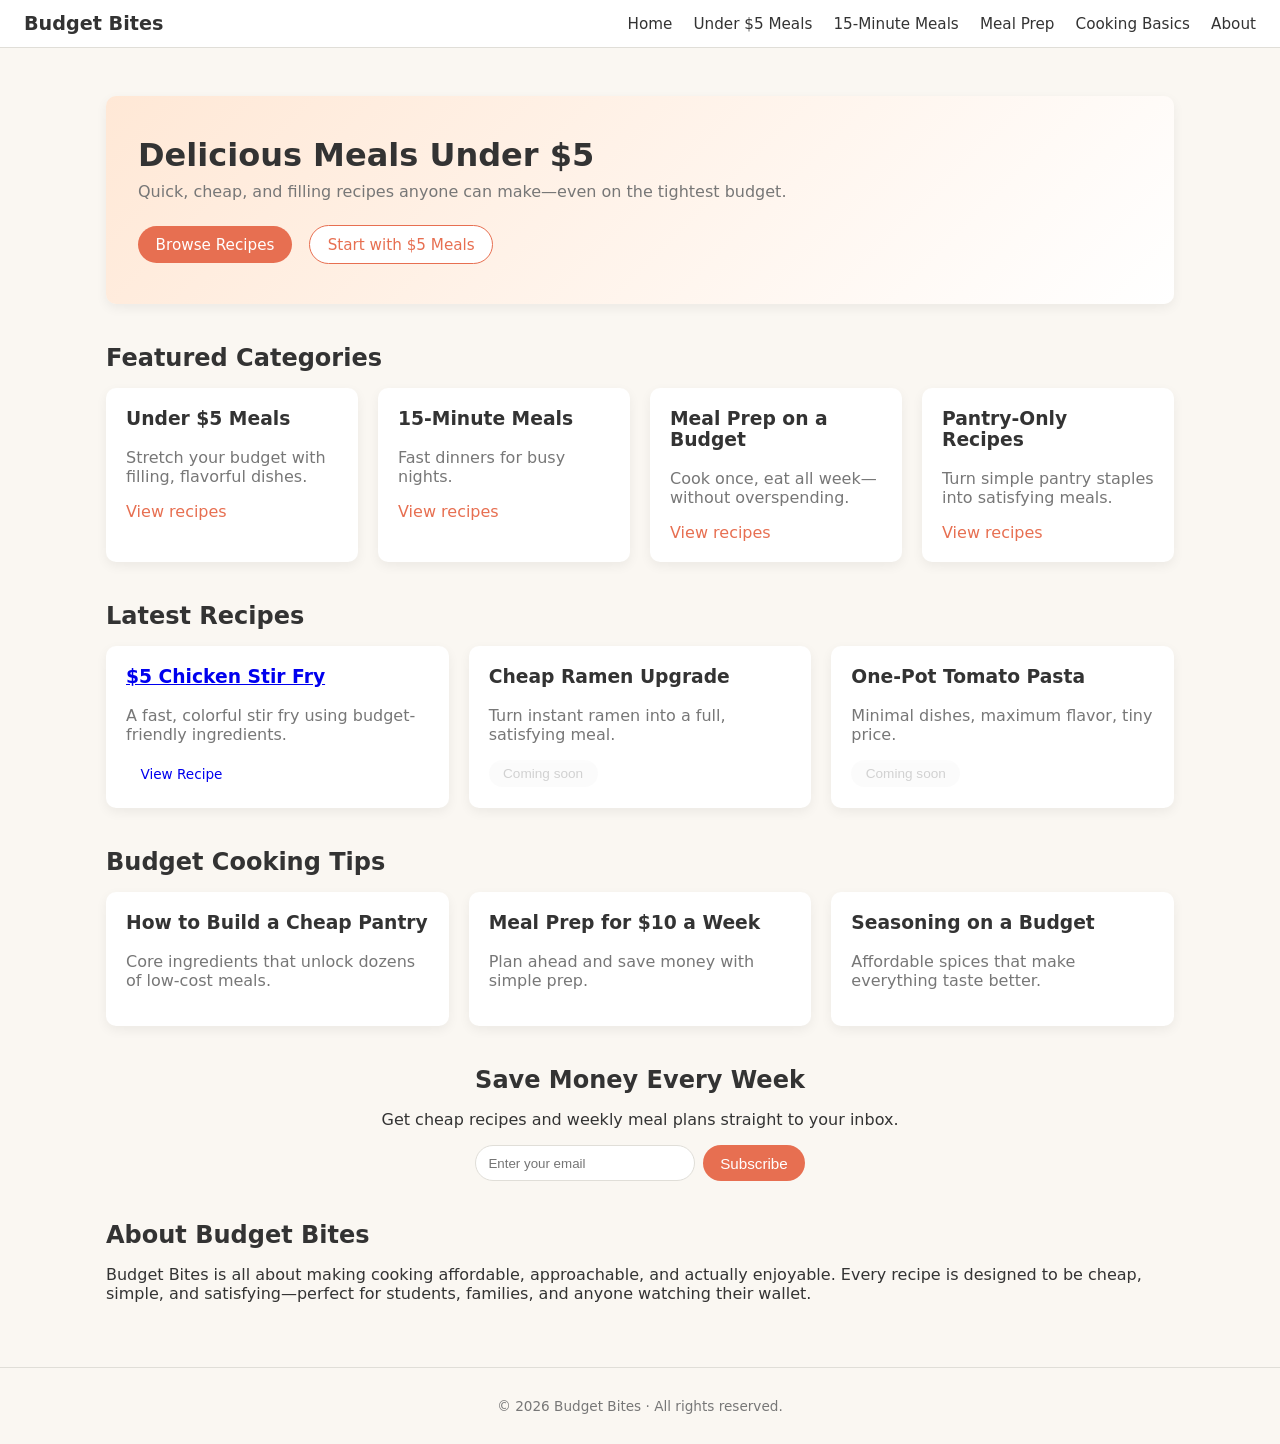
<file: index.html>
<!DOCTYPE html>
<html lang="en">
<head>
  <meta charset="UTF-8" />
  <title>Budget Bites – Cheap & Easy Meals</title>
  <meta name="viewport" content="width=device-width, initial-scale=1" />
  <link rel="stylesheet" href="style.css" />
</head>
<body>
  <header class="site-header">
    <div class="logo">Budget Bites</div>
    <nav class="nav">
      <a href="index.html">Home</a>
      <a href="#under5">Under $5 Meals</a>
      <a href="#15min">15-Minute Meals</a>
      <a href="#mealprep">Meal Prep</a>
      <a href="#basics">Cooking Basics</a>
      <a href="#about">About</a>
    </nav>
  </header>

  <main>
    <!-- Hero -->
    <section class="hero">
      <div class="hero-content">
        <h1>Delicious Meals Under $5</h1>
        <p>Quick, cheap, and filling recipes anyone can make—even on the tightest budget.</p>
        <div class="hero-buttons">
          <a href="#recipes" class="btn primary">Browse Recipes</a>
          <a href="#under5" class="btn secondary">Start with $5 Meals</a>
        </div>
      </div>
    </section>

    <!-- Featured Categories -->
    <section class="section" id="categories">
      <h2>Featured Categories</h2>
      <div class="grid categories-grid">
        <article class="card">
          <h3 id="under5">Under $5 Meals</h3>
          <p>Stretch your budget with filling, flavorful dishes.</p>
          <a href="#recipes" class="link">View recipes</a>
        </article>
        <article class="card">
          <h3 id="15min">15-Minute Meals</h3>
          <p>Fast dinners for busy nights.</p>
          <a href="#recipes" class="link">View recipes</a>
        </article>
        <article class="card">
          <h3 id="mealprep">Meal Prep on a Budget</h3>
          <p>Cook once, eat all week—without overspending.</p>
          <a href="#recipes" class="link">View recipes</a>
        </article>
        <article class="card">
          <h3>Pantry-Only Recipes</h3>
          <p>Turn simple pantry staples into satisfying meals.</p>
          <a href="#recipes" class="link">View recipes</a>
        </article>
      </div>
    </section>

    <!-- Latest Recipes -->
    <section class="section" id="recipes">
      <h2>Latest Recipes</h2>
      <div class="grid recipes-grid">
        <article class="card">
          <h3><a href="recipe.html">$5 Chicken Stir Fry</a></h3>
          <p>A fast, colorful stir fry using budget-friendly ingredients.</p>
          <a href="recipe.html" class="btn small">View Recipe</a>
        </article>
        <article class="card">
          <h3>Cheap Ramen Upgrade</h3>
          <p>Turn instant ramen into a full, satisfying meal.</p>
          <button class="btn small" disabled>Coming soon</button>
        </article>
        <article class="card">
          <h3>One-Pot Tomato Pasta</h3>
          <p>Minimal dishes, maximum flavor, tiny price.</p>
          <button class="btn small" disabled>Coming soon</button>
        </article>
      </div>
    </section>

    <!-- Budget Tips -->
    <section class="section" id="basics">
      <h2>Budget Cooking Tips</h2>
      <div class="grid tips-grid">
        <article class="card">
          <h3>How to Build a Cheap Pantry</h3>
          <p>Core ingredients that unlock dozens of low-cost meals.</p>
        </article>
        <article class="card">
          <h3>Meal Prep for $10 a Week</h3>
          <p>Plan ahead and save money with simple prep.</p>
        </article>
        <article class="card">
          <h3>Seasoning on a Budget</h3>
          <p>Affordable spices that make everything taste better.</p>
        </article>
      </div>
    </section>

    <!-- Email Signup -->
    <section class="section signup">
      <h2>Save Money Every Week</h2>
      <p>Get cheap recipes and weekly meal plans straight to your inbox.</p>
      <form class="signup-form" onsubmit="event.preventDefault(); alert('Thanks for subscribing!');">
        <input type="email" placeholder="Enter your email" required />
        <button type="submit" class="btn primary">Subscribe</button>
      </form>
    </section>

    <!-- About -->
    <section class="section" id="about">
      <h2>About Budget Bites</h2>
      <p>
        Budget Bites is all about making cooking affordable, approachable, and actually enjoyable.
        Every recipe is designed to be cheap, simple, and satisfying—perfect for students, families,
        and anyone watching their wallet.
      </p>
    </section>
  </main>

  <footer class="site-footer">
    <p>&copy; <span id="year"></span> Budget Bites · All rights reserved.</p>
  </footer>

  <script>
    document.getElementById('year').textContent = new Date().getFullYear();
  </script>
</body>
</html>
</file>
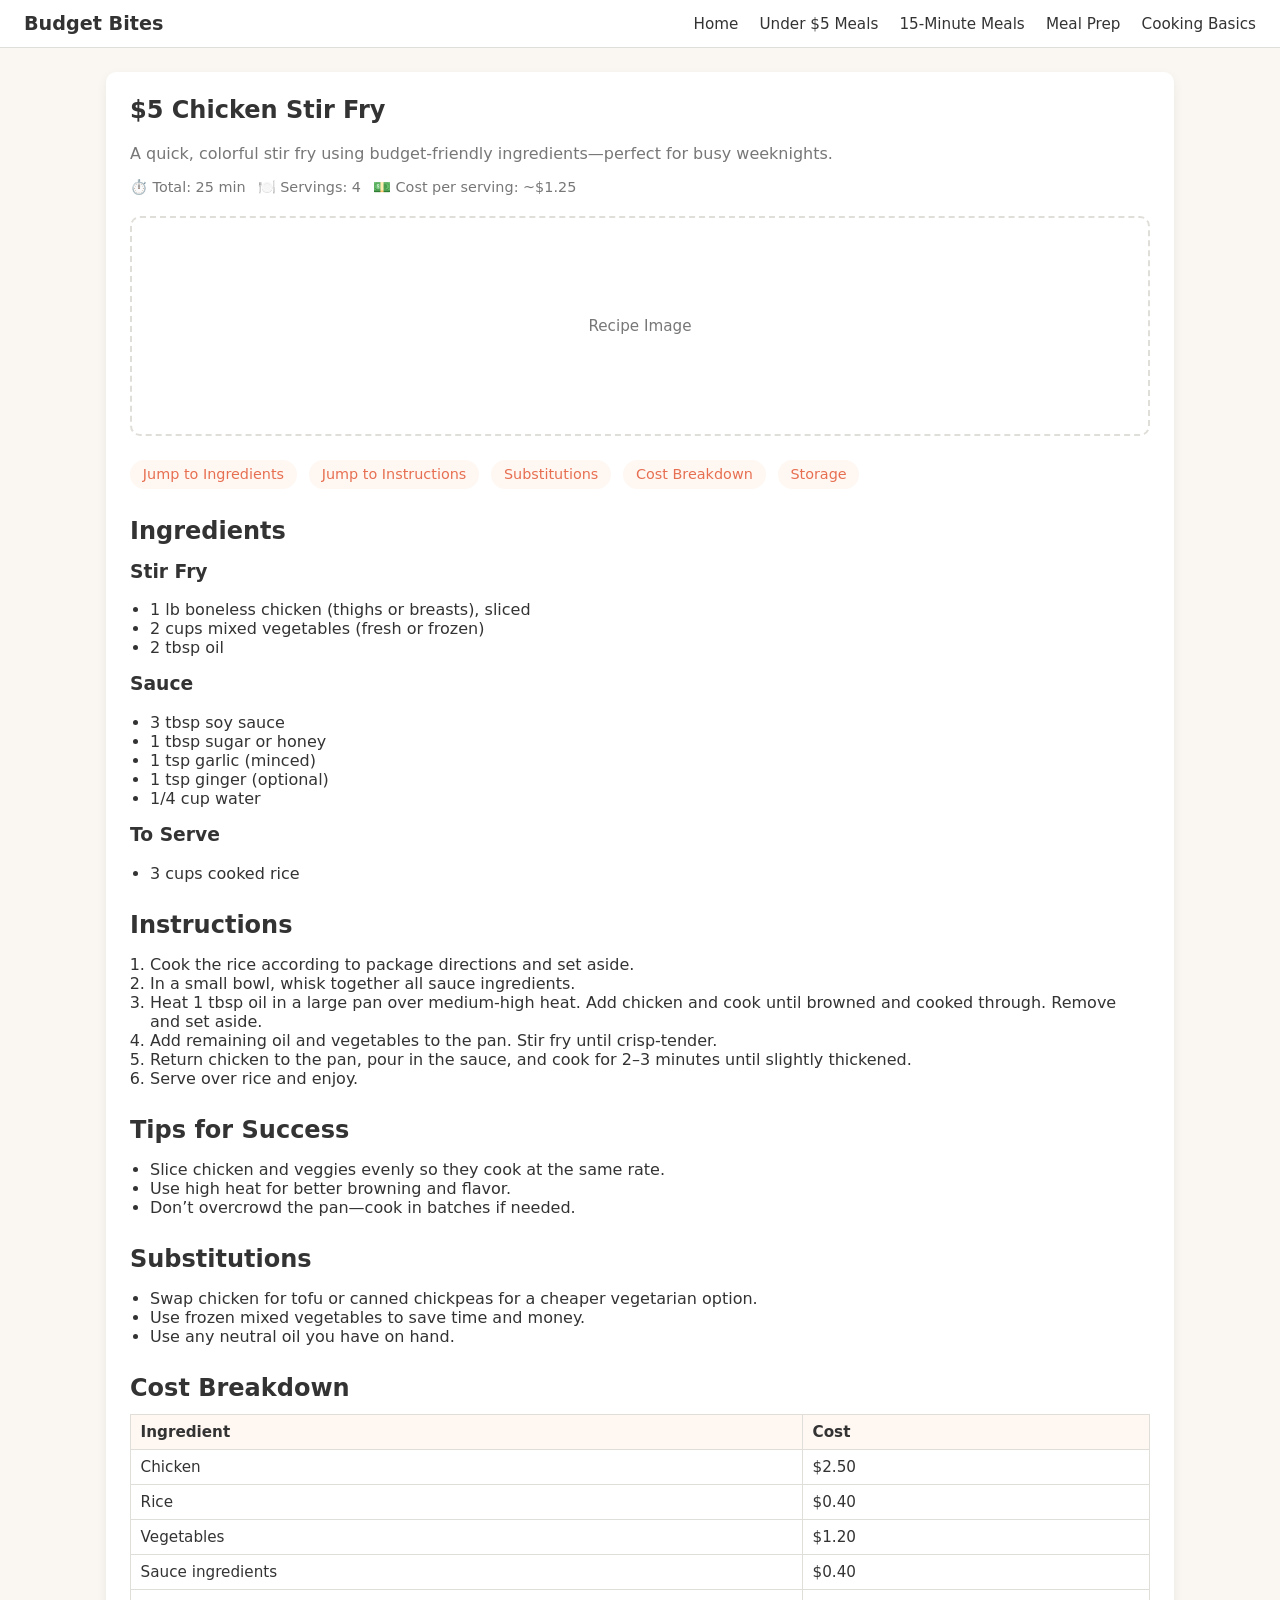
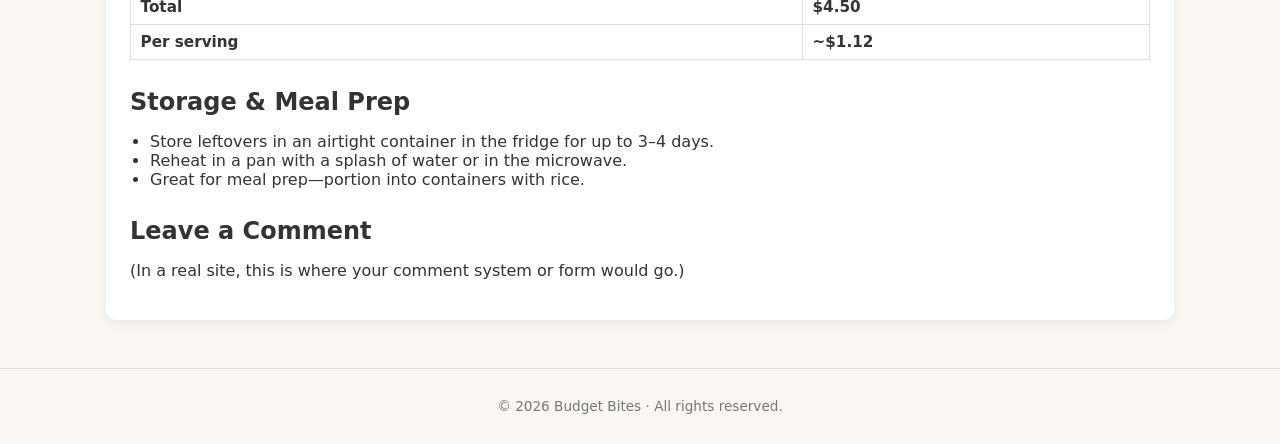
<file: recipe.html>
<!DOCTYPE html>
<html lang="en">
<head>
  <meta charset="UTF-8" />
  <title>$5 Chicken Stir Fry – Budget Bites</title>
  <meta name="viewport" content="width=device-width, initial-scale=1" />
  <link rel="stylesheet" href="style.css" />
</head>
<body>
  <header class="site-header">
    <div class="logo">Budget Bites</div>
    <nav class="nav">
      <a href="index.html">Home</a>
      <a href="index.html#under5">Under $5 Meals</a>
      <a href="index.html#15min">15-Minute Meals</a>
      <a href="index.html#mealprep">Meal Prep</a>
      <a href="index.html#basics">Cooking Basics</a>
    </nav>
  </header>

  <main class="recipe-main">
    <article class="recipe">
      <header class="recipe-header">
        <h1>$5 Chicken Stir Fry</h1>
        <p class="recipe-subtitle">
          A quick, colorful stir fry using budget-friendly ingredients—perfect for busy weeknights.
        </p>
        <div class="recipe-meta">
          <span>⏱️ Total: 25 min</span>
          <span>🍽️ Servings: 4</span>
          <span>💵 Cost per serving: ~$1.25</span>
        </div>
      </header>

      <section class="recipe-hero">
        <div class="hero-image placeholder">
          <!-- You can replace this with an actual <img src="..." /> -->
          <span>Recipe Image</span>
        </div>
      </section>

      <nav class="recipe-jump">
        <a href="#ingredients">Jump to Ingredients</a>
        <a href="#instructions">Jump to Instructions</a>
        <a href="#substitutions">Substitutions</a>
        <a href="#cost">Cost Breakdown</a>
        <a href="#storage">Storage</a>
      </nav>

      <section id="ingredients" class="recipe-section">
        <h2>Ingredients</h2>
        <h3>Stir Fry</h3>
        <ul>
          <li>1 lb boneless chicken (thighs or breasts), sliced</li>
          <li>2 cups mixed vegetables (fresh or frozen)</li>
          <li>2 tbsp oil</li>
        </ul>
        <h3>Sauce</h3>
        <ul>
          <li>3 tbsp soy sauce</li>
          <li>1 tbsp sugar or honey</li>
          <li>1 tsp garlic (minced)</li>
          <li>1 tsp ginger (optional)</li>
          <li>1/4 cup water</li>
        </ul>
        <h3>To Serve</h3>
        <ul>
          <li>3 cups cooked rice</li>
        </ul>
      </section>

      <section id="instructions" class="recipe-section">
        <h2>Instructions</h2>
        <ol>
          <li>Cook the rice according to package directions and set aside.</li>
          <li>In a small bowl, whisk together all sauce ingredients.</li>
          <li>Heat 1 tbsp oil in a large pan over medium-high heat. Add chicken and cook until browned and cooked through. Remove and set aside.</li>
          <li>Add remaining oil and vegetables to the pan. Stir fry until crisp-tender.</li>
          <li>Return chicken to the pan, pour in the sauce, and cook for 2–3 minutes until slightly thickened.</li>
          <li>Serve over rice and enjoy.</li>
        </ol>
      </section>

      <section id="tips" class="recipe-section">
        <h2>Tips for Success</h2>
        <ul>
          <li>Slice chicken and veggies evenly so they cook at the same rate.</li>
          <li>Use high heat for better browning and flavor.</li>
          <li>Don’t overcrowd the pan—cook in batches if needed.</li>
        </ul>
      </section>

      <section id="substitutions" class="recipe-section">
        <h2>Substitutions</h2>
        <ul>
          <li>Swap chicken for tofu or canned chickpeas for a cheaper vegetarian option.</li>
          <li>Use frozen mixed vegetables to save time and money.</li>
          <li>Use any neutral oil you have on hand.</li>
        </ul>
      </section>

      <section id="cost" class="recipe-section">
        <h2>Cost Breakdown</h2>
        <table class="cost-table">
          <tr><th>Ingredient</th><th>Cost</th></tr>
          <tr><td>Chicken</td><td>$2.50</td></tr>
          <tr><td>Rice</td><td>$0.40</td></tr>
          <tr><td>Vegetables</td><td>$1.20</td></tr>
          <tr><td>Sauce ingredients</td><td>$0.40</td></tr>
          <tr class="total-row"><td>Total</td><td>$4.50</td></tr>
          <tr class="total-row"><td>Per serving</td><td>~$1.12</td></tr>
        </table>
      </section>

      <section id="storage" class="recipe-section">
        <h2>Storage & Meal Prep</h2>
        <ul>
          <li>Store leftovers in an airtight container in the fridge for up to 3–4 days.</li>
          <li>Reheat in a pan with a splash of water or in the microwave.</li>
          <li>Great for meal prep—portion into containers with rice.</li>
        </ul>
      </section>

      <section class="recipe-section">
        <h2>Leave a Comment</h2>
        <p>(In a real site, this is where your comment system or form would go.)</p>
      </section>
    </article>
  </main>

  <footer class="site-footer">
    <p>&copy; <span id="year"></span> Budget Bites · All rights reserved.</p>
  </footer>

  <script>
    document.getElementById('year').textContent = new Date().getFullYear();
  </script>
</body>
</html>
</file>
<file: style.css>
:root {
  --bg: #faf7f2;
  --card-bg: #ffffff;
  --accent: #f4a261;
  --accent-dark: #e76f51;
  --text: #333333;
  --muted: #777777;
  --border: #e0ded8;
  --radius: 10px;
  --shadow: 0 4px 12px rgba(0,0,0,0.06);
  --max-width: 1100px;
  --font-main: system-ui, -apple-system, BlinkMacSystemFont, "Segoe UI", sans-serif;
}

*,
*::before,
*::after {
  box-sizing: border-box;
}

body {
  margin: 0;
  font-family: var(--font-main);
  background: var(--bg);
  color: var(--text);
}

/* Header */

.site-header {
  position: sticky;
  top: 0;
  z-index: 10;
  background: #fff;
  border-bottom: 1px solid var(--border);
  display: flex;
  align-items: center;
  justify-content: space-between;
  padding: 0.75rem 1.5rem;
}

.logo {
  font-weight: 700;
  font-size: 1.2rem;
}

.nav a {
  margin-left: 1rem;
  text-decoration: none;
  color: var(--text);
  font-size: 0.95rem;
}

.nav a:hover {
  color: var(--accent-dark);
}

/* Layout */

main {
  max-width: var(--max-width);
  margin: 0 auto;
  padding: 1.5rem 1rem 3rem;
}

.section {
  margin-top: 2.5rem;
}

.section h2 {
  margin-bottom: 1rem;
}

/* Hero */

.hero {
  background: linear-gradient(135deg, #ffe8d6, #fff);
  border-radius: var(--radius);
  padding: 2.5rem 2rem;
  box-shadow: var(--shadow);
  margin-top: 1.5rem;
}

.hero-content h1 {
  margin: 0 0 0.5rem;
  font-size: 2rem;
}

.hero-content p {
  margin: 0 0 1.5rem;
  color: var(--muted);
}

.hero-buttons .btn {
  margin-right: 0.75rem;
}

/* Cards & Grids */

.grid {
  display: grid;
  gap: 1.25rem;
}

.categories-grid {
  grid-template-columns: repeat(auto-fit, minmax(220px, 1fr));
}

.recipes-grid,
.tips-grid {
  grid-template-columns: repeat(auto-fit, minmax(260px, 1fr));
}

.card {
  background: var(--card-bg);
  border-radius: var(--radius);
  padding: 1.25rem;
  box-shadow: var(--shadow);
}

.card h3 {
  margin-top: 0;
}

.card p {
  color: var(--muted);
}

/* Buttons & Links */

.btn {
  display: inline-block;
  padding: 0.6rem 1.1rem;
  border-radius: 999px;
  border: none;
  cursor: pointer;
  font-size: 0.95rem;
  text-decoration: none;
  text-align: center;
}

.btn.primary {
  background: var(--accent-dark);
  color: #fff;
}

.btn.secondary {
  background: #fff;
  color: var(--accent-dark);
  border: 1px solid var(--accent-dark);
}

.btn.small {
  padding: 0.4rem 0.9rem;
  font-size: 0.85rem;
}

.btn:disabled {
  opacity: 0.6;
  cursor: default;
}

.link {
  color: var(--accent-dark);
  text-decoration: none;
  font-weight: 500;
}

.link:hover {
  text-decoration: underline;
}

/* Signup */

.signup {
  text-align: center;
}

.signup-form {
  margin-top: 1rem;
  display: flex;
  justify-content: center;
  flex-wrap: wrap;
  gap: 0.5rem;
}

.signup-form input {
  padding: 0.6rem 0.8rem;
  border-radius: 999px;
  border: 1px solid var(--border);
  min-width: 220px;
}

/* Recipe Page */

.recipe-main {
  max-width: var(--max-width);
  margin: 0 auto;
  padding: 1.5rem 1rem 3rem;
}

.recipe {
  background: var(--card-bg);
  border-radius: var(--radius);
  padding: 1.5rem;
  box-shadow: var(--shadow);
}

.recipe-header h1 {
  margin-top: 0;
}

.recipe-subtitle {
  color: var(--muted);
}

.recipe-meta {
  display: flex;
  flex-wrap: wrap;
  gap: 0.75rem;
  margin-top: 0.75rem;
  font-size: 0.9rem;
  color: var(--muted);
}

.recipe-hero .placeholder {
  margin-top: 1.25rem;
  border-radius: var(--radius);
  border: 2px dashed var(--border);
  height: 220px;
  display: flex;
  align-items: center;
  justify-content: center;
  color: var(--muted);
  font-size: 0.95rem;
}

.recipe-jump {
  margin: 1.5rem 0 1rem;
  display: flex;
  flex-wrap: wrap;
  gap: 0.75rem;
  font-size: 0.9rem;
}

.recipe-jump a {
  text-decoration: none;
  color: var(--accent-dark);
  background: #fff7f2;
  padding: 0.4rem 0.8rem;
  border-radius: 999px;
}

.recipe-section {
  margin-top: 1.75rem;
}

.recipe-section h2 {
  margin-bottom: 0.5rem;
}

.recipe-section h3 {
  margin-top: 1rem;
}

.recipe-section ul,
.recipe-section ol {
  padding-left: 1.25rem;
}

/* Cost Table */

.cost-table {
  width: 100%;
  border-collapse: collapse;
  margin-top: 0.75rem;
  font-size: 0.95rem;
}

.cost-table th,
.cost-table td {
  border: 1px solid var(--border);
  padding: 0.5rem 0.6rem;
  text-align: left;
}

.cost-table th {
  background: #fff7f2;
}

.cost-table .total-row td {
  font-weight: 600;
}

/* Footer */

.site-footer {
  border-top: 1px solid var(--border);
  padding: 1rem 1.5rem;
  text-align: center;
  font-size: 0.85rem;
  color: var(--muted);
}

/* Responsive */

@media (max-width: 700px) {
  .site-header {
    flex-direction: column;
    align-items: flex-start;
  }

  .nav {
    margin-top: 0.5rem;
    display: flex;
    flex-wrap: wrap;
  }

  .nav a {
    margin: 0.25rem 0.75rem 0.25rem 0;
  }

  .hero {
    padding: 1.75rem 1.25rem;
  }
}
</file>
